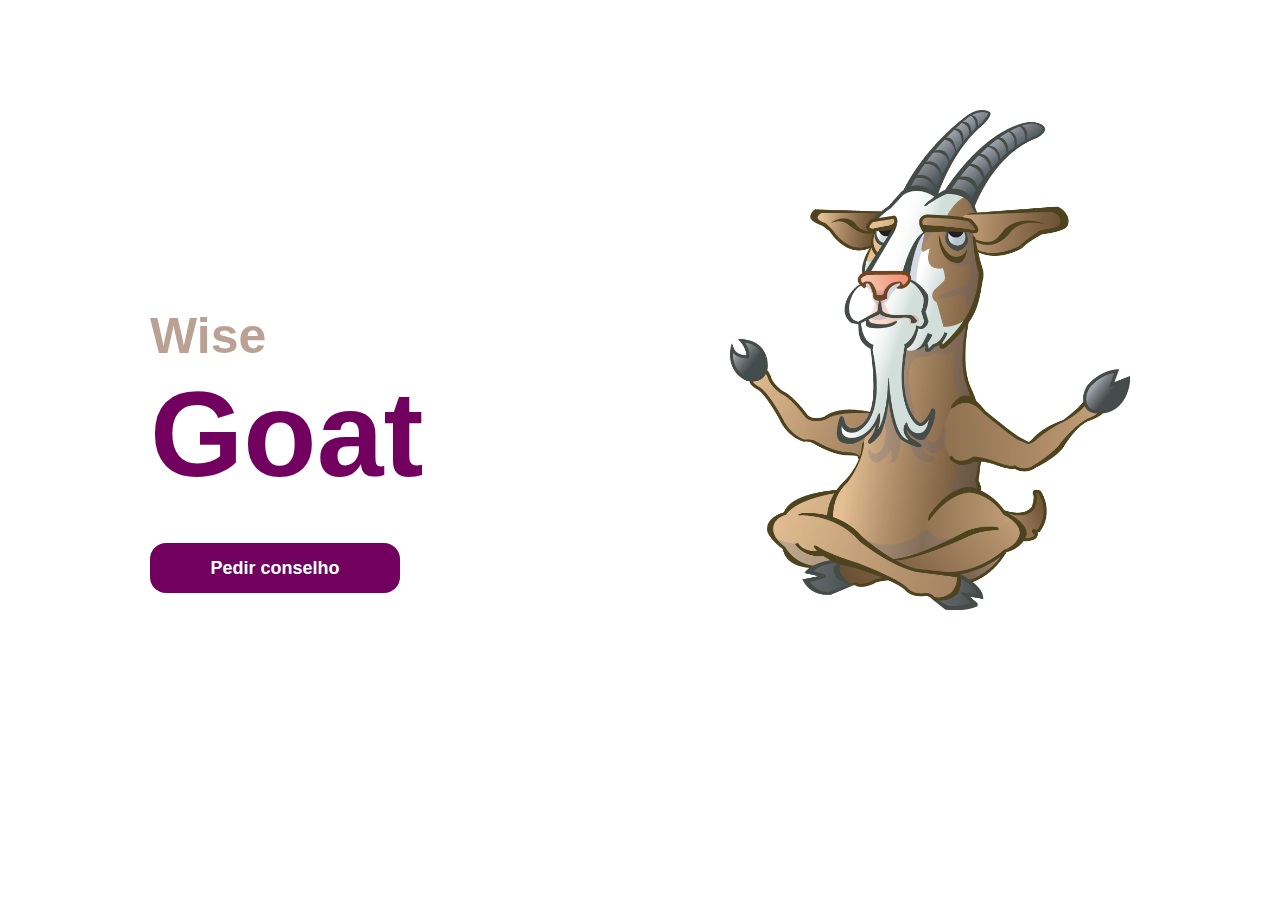
<file: index.html>
<!DOCTYPE html>
<html lang="en">
  <head>
    <meta charset="UTF-8" />
    <meta http-equiv="X-UA-Compatible" content="IE=edge" />
    <meta name="viewport" content="width=device-width, initial-scale=1.0" />
    <link rel="stylesheet" href="style.css" />
    <title>Bode Sábio</title>
  </head>
  <body>
    <div class="conteiner">
      <div>
        <div>
          <h1>Wise</h1>
          <h2>Goat</h2>
        </div>
        <div>
          <a href="./index2.html">
            <button id="button">Pedir conselho</button>
          </a>
        </div>
      </div>
      <div>
        <img class="goat" src="assets/bodezinho.png" alt="bodezinho" />
      </div>
    </div>
  </body>
</html>
</file>
<file: style.css>
*{
    margin: 0;
    padding: 0;
    font-family: 'Roboto',sans-serif;
}

body{
    width: 100%;
    min-height: 100vh;
    margin: 0;
    padding: 0;
    display: flex;
    justify-content: center;
    font-weight: bold;
}

#button{
    width: 250px;
    height: 50px;
   background-color: #72005F; 
   color: white;
   font-size: 18px;
   font-weight: bold;
   border-radius: 1rem;
   border: none;
   cursor: pointer;
   margin-top: 40px;
}

h1{
    color: #BAA193;
    font-size: 50px;
}
h2{
    color: #72005F;
    font-size: 120px;
}

h3{
    color: #BAA193;
    font-size: 20px;
}
h4{
    color: #72005F;
    font-size: 40px;
}
p{
    color: #72005F;
    font-size: 40px;
    
}
.conteiner{
    display: flex;
    align-items: center;
    justify-content: space-between;
    width: 980px;
    height: 100vh;
}

.conteudo{
    display: flex;
    align-items: center;
    
    justify-content: space-between;
    width: 900px;
    height: 64vh;
    background-color: rgb(252, 222, 252);
    margin-top: 120px;
    
}
.logo{
    display: flex;
    align-items: top;
    flex-direction: column;
}
.goat{
    display: flex;
    align-items: center;
    justify-content: center;
    width: 400px;
    height: 500px;
    margin-bottom: 180px;
    
}
.cabritos{
    display: flex;
    align-items: center;
    justify-content: center;
    border-radius: 2rem;
}
.imagem{
    display: flex;
    align-items: center;
    justify-content: center;
}

.texto{ 
    display: flex;
    flex-direction: column;
    align-items: center;
    width: 850px;
}
</file>
